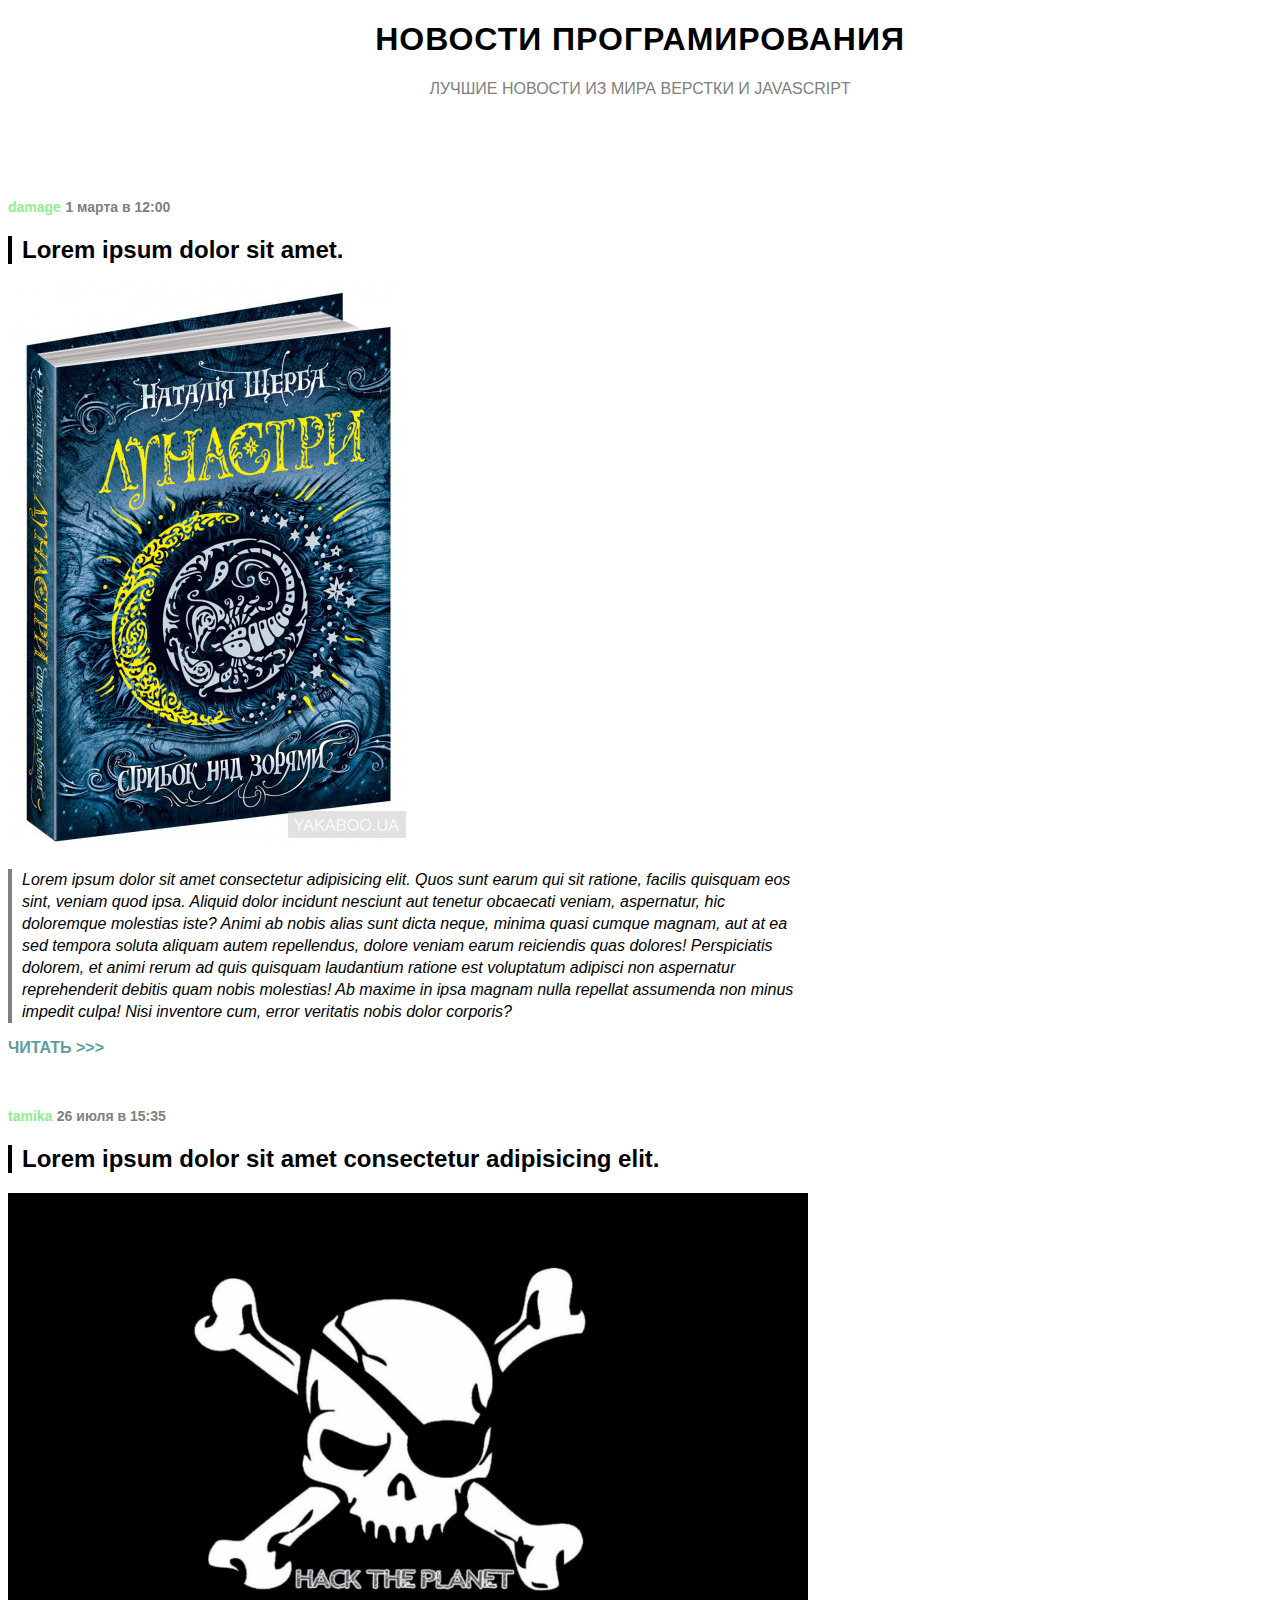
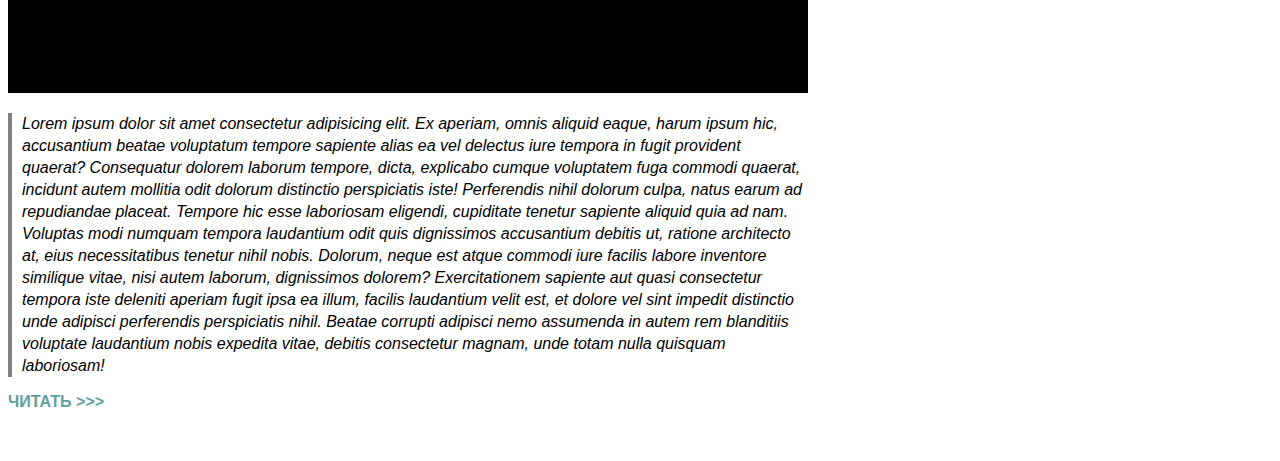
<file: index.html>
<!DOCTYPE html>
<html lang="en">

<head>
    <meta charset="UTF-8">
    <meta http-equiv="X-UA-Compatible" content="IE=edge">
    <meta name="viewport" content="width=device-width, initial-scale=1.0">
    <title>Document</title>
    <link rel="stylesheet" href="css/style.css">
</head>

<body>
<div class="page-header text-center text-uppercase">
    <h1 class="page-title">Новости програмирования</h1>
    <p class="page-description">Лучшие новости из мира верстки и JavaScript</p>
</div>
<!-- /.page-header -->
<div class="news-container">
    <div class="news-post">
        <span class="news-post-author text-bold">damage</span>
        <span class="news-post-date text-bold">1 марта в 12:00</span>
        <h2 class="news-post-title">Lorem ipsum dolor sit amet.</h2>
        <a href="#" class="news-post-img">
            <img src="img/lunastri.jpg" alt="lunastri">
        </a>
        <p class="news-post-text">Lorem ipsum dolor sit amet consectetur adipisicing elit. Quos sunt earum qui sit
            ratione, facilis quisquam eos sint, veniam quod ipsa. Aliquid dolor incidunt nesciunt aut tenetur
            obcaecati veniam, aspernatur, hic doloremque molestias iste? Animi ab nobis alias sunt dicta neque,
            minima quasi cumque magnam, aut at ea sed tempora soluta aliquam autem repellendus, dolore veniam earum
            reiciendis quas dolores! Perspiciatis dolorem, et animi rerum ad quis quisquam laudantium ratione est
            voluptatum adipisci non aspernatur reprehenderit debitis quam nobis molestias! Ab maxime in ipsa magnam
            nulla repellat assumenda non minus impedit culpa! Nisi inventore cum, error veritatis nobis dolor
            corporis?</p>
        <a href="#" class="news-post-link text-uppercase text-bold">Читать >>></a>
    </div>
    <!-- /.news-post -->
    <div class="news-post">
        <span class="news-post-author text-bold">tamika</span>
        <span class="news-post-date text-bold">26 июля в 15:35</span>
        <h2 class="news-post-title">Lorem ipsum dolor sit amet consectetur adipisicing elit.</h2>
        <a href="#" class="news-post-img">
            <img src="img/bones.jpg" alt="bones">
        </a>
        <p class="news-post-text">Lorem ipsum dolor sit amet consectetur adipisicing elit. Ex aperiam, omnis aliquid
            eaque, harum ipsum hic, accusantium beatae voluptatum tempore sapiente alias ea vel delectus iure
            tempora in fugit provident quaerat? Consequatur dolorem laborum tempore, dicta, explicabo cumque
            voluptatem fuga commodi quaerat, incidunt autem mollitia odit dolorum distinctio perspiciatis iste!
            Perferendis nihil dolorum culpa, natus earum ad repudiandae placeat. Tempore hic esse laboriosam
            eligendi, cupiditate tenetur sapiente aliquid quia ad nam. Voluptas modi numquam tempora laudantium odit
            quis dignissimos accusantium debitis ut, ratione architecto at, eius necessitatibus tenetur nihil nobis.
            Dolorum, neque est atque commodi iure facilis labore inventore similique vitae, nisi autem laborum,
            dignissimos dolorem? Exercitationem sapiente aut quasi consectetur tempora iste deleniti aperiam fugit
            ipsa ea illum, facilis laudantium velit est, et dolore vel sint impedit distinctio unde adipisci
            perferendis perspiciatis nihil. Beatae corrupti adipisci nemo assumenda in autem rem blanditiis
            voluptate laudantium nobis expedita vitae, debitis consectetur magnam, unde totam nulla quisquam
            laboriosam!</p>
        <a href="#" class="news-post-link text-uppercase text-bold">Читать >>></a>
    </div>
    <!-- /.news-post -->
</div>
<!-- /.news-container -->
<script src="./index.js"></script>
</body>

</html>
</file>
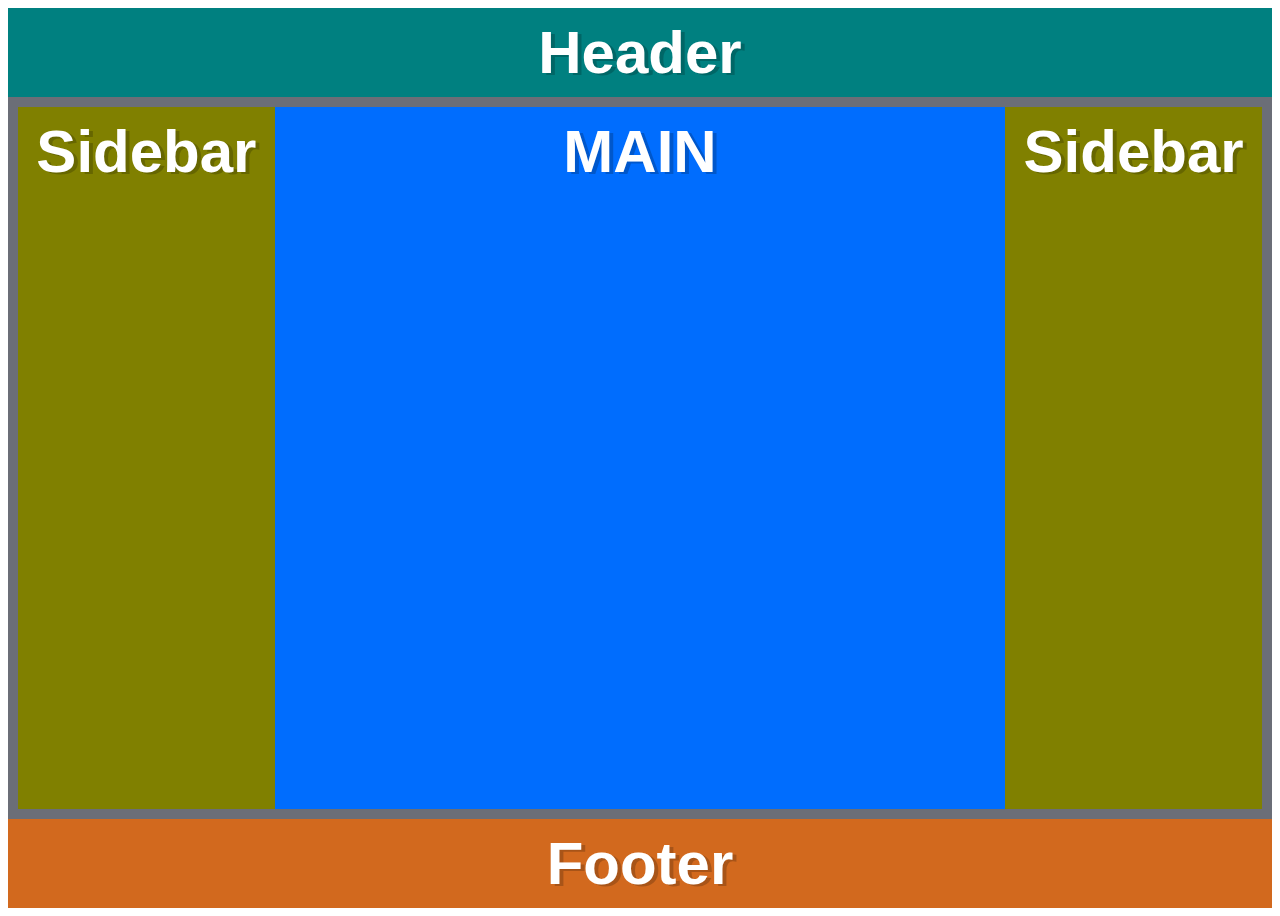
<file: flex_trenning/index.html>
<!doctype html>
<html lang="en">
<head>
    <meta charset="UTF-8">
    <meta name="viewport"
          content="width=device-width, user-scalable=no, initial-scale=1.0, maximum-scale=1.0, minimum-scale=1.0">
    <meta http-equiv="X-UA-Compatible" content="ie=edge">
    <link rel="stylesheet" href="style.css">
    <title>Document</title>
</head>
<body>
<div class="container">
    <header class="header box">Header</header>
    <div class="main-container box">
        <div class="side-bar box">Sidebar</div>
        <div class="main box">MAIN</div>
        <div class="side-bar box">Sidebar</div>
    </div>
    <footer class="footer box">Footer</footer>
</div>
</body>
</html>
</file>
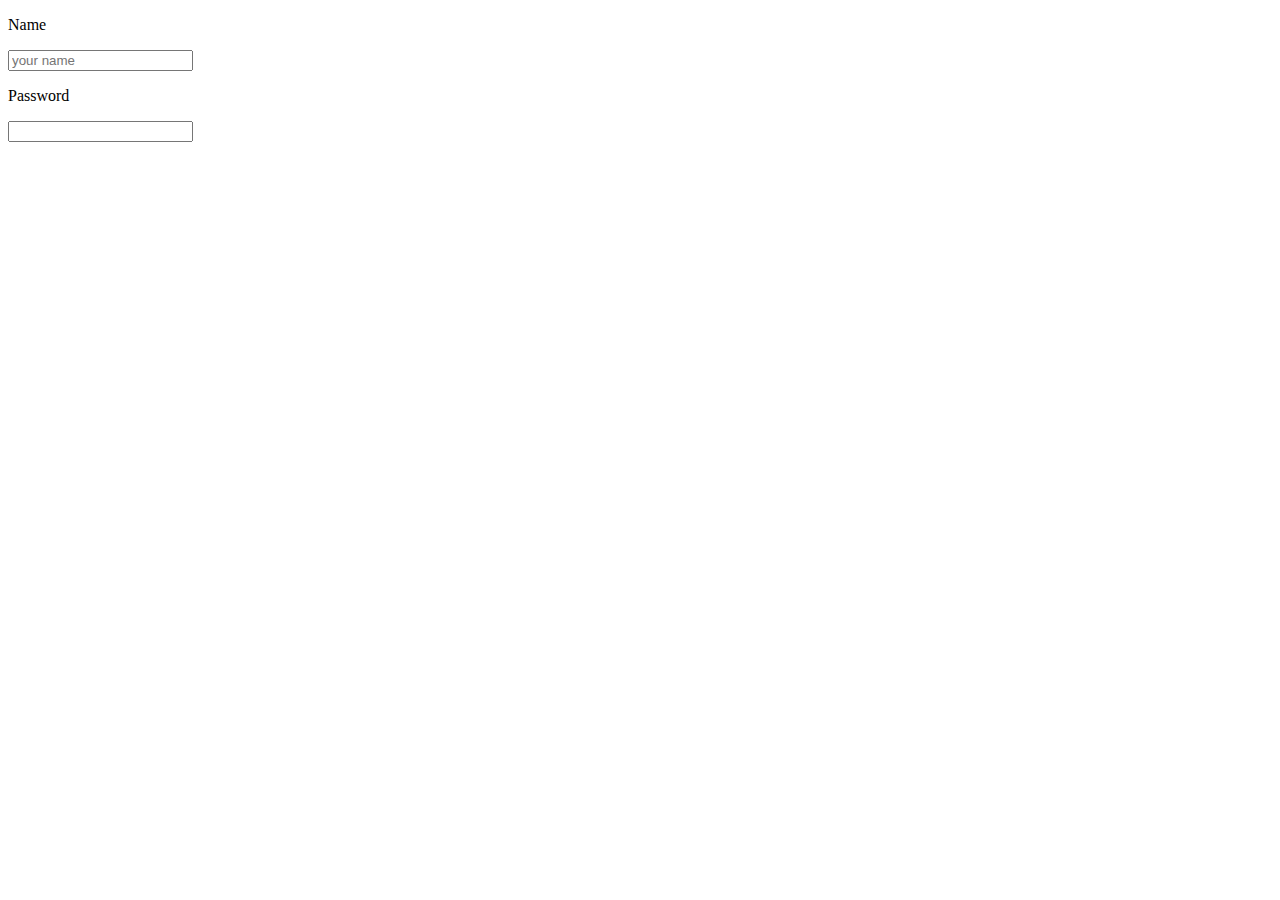
<file: form.html>
<!doctype html>
<html lang="en">
<head>
    <meta charset="UTF-8">
    <meta name="viewport"
          content="width=device-width, user-scalable=no, initial-scale=1.0, maximum-scale=1.0, minimum-scale=1.0">
    <meta http-equiv="X-UA-Compatible" content="ie=edge">
    <title>FORM</title>
</head>
<body>
<div>
    <form action="#" method="get">
        <div>
            <p>Name</p>
            <input type="text" name="userName" tabindex="1" placeholder="your name">
        </div>
        <div>
            <p>Password</p>
            <input type="password" name="userPass" tabindex="2">
        </div>
    </form>
</div>
</body>
</html>
</file>
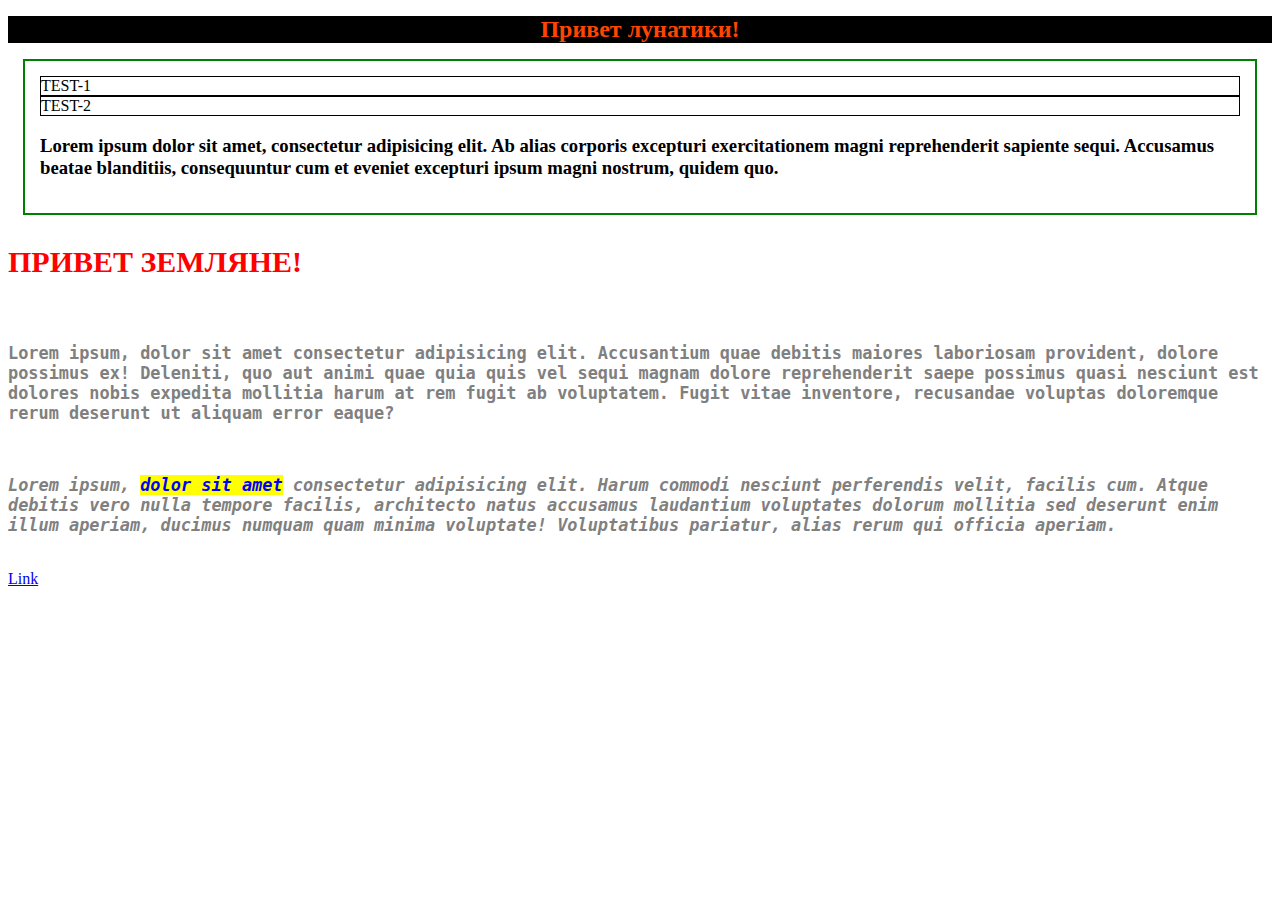
<file: index2.html>
<!DOCTYPE html>
<html lang="en">
<head>
    <meta charset="UTF-8">
    <meta http-equiv="X-UA-Compatible" content="IE=edge">
    <meta name="viewport" content="width=device-width, initial-scale=1.0">
    <title>Document 2</title>
    <link rel="stylesheet" href="css/style2.css">
</head>
<body>

<h1>Привет лунатики!</h1>

<div class="wrap-1">
    <div class="btn-1"> TEST-1</div>
    <div class="btn-2">TEST-2</div>
    <h3>Lorem ipsum dolor sit amet, consectetur adipisicing elit. Ab alias corporis excepturi exercitationem magni
        reprehenderit sapiente sequi. Accusamus beatae blanditiis, consequuntur cum et eveniet excepturi ipsum magni
        nostrum, quidem quo.</h3>
</div>

<p class="hi">Привет земляне!</p>
<br>
<p class="test-1 text-standart">Lorem ipsum, dolor sit amet consectetur adipisicing elit. Accusantium quae debitis
    maiores laboriosam provident, dolore possimus ex! Deleniti, quo aut animi quae quia quis vel sequi magnam dolore
    reprehenderit saepe possimus quasi nesciunt est dolores nobis expedita mollitia harum at rem fugit ab voluptatem.
    Fugit vitae inventore, recusandae voluptas doloremque rerum deserunt ut aliquam error eaque?</p>
<br>
<p class="test-2 text-standart" id="standart">Lorem ipsum,
    <mark>dolor sit amet</mark>
    consectetur adipisicing elit. Harum commodi nesciunt perferendis velit, facilis cum. Atque debitis vero nulla
    tempore facilis, architecto natus accusamus laudantium voluptates dolorum mollitia sed deserunt enim illum aperiam,
    ducimus numquam quam minima voluptate! Voluptatibus pariatur, alias rerum qui officia aperiam.
</p>
<br>

<a href="#">Link</a>
</body>
</html>
</file>
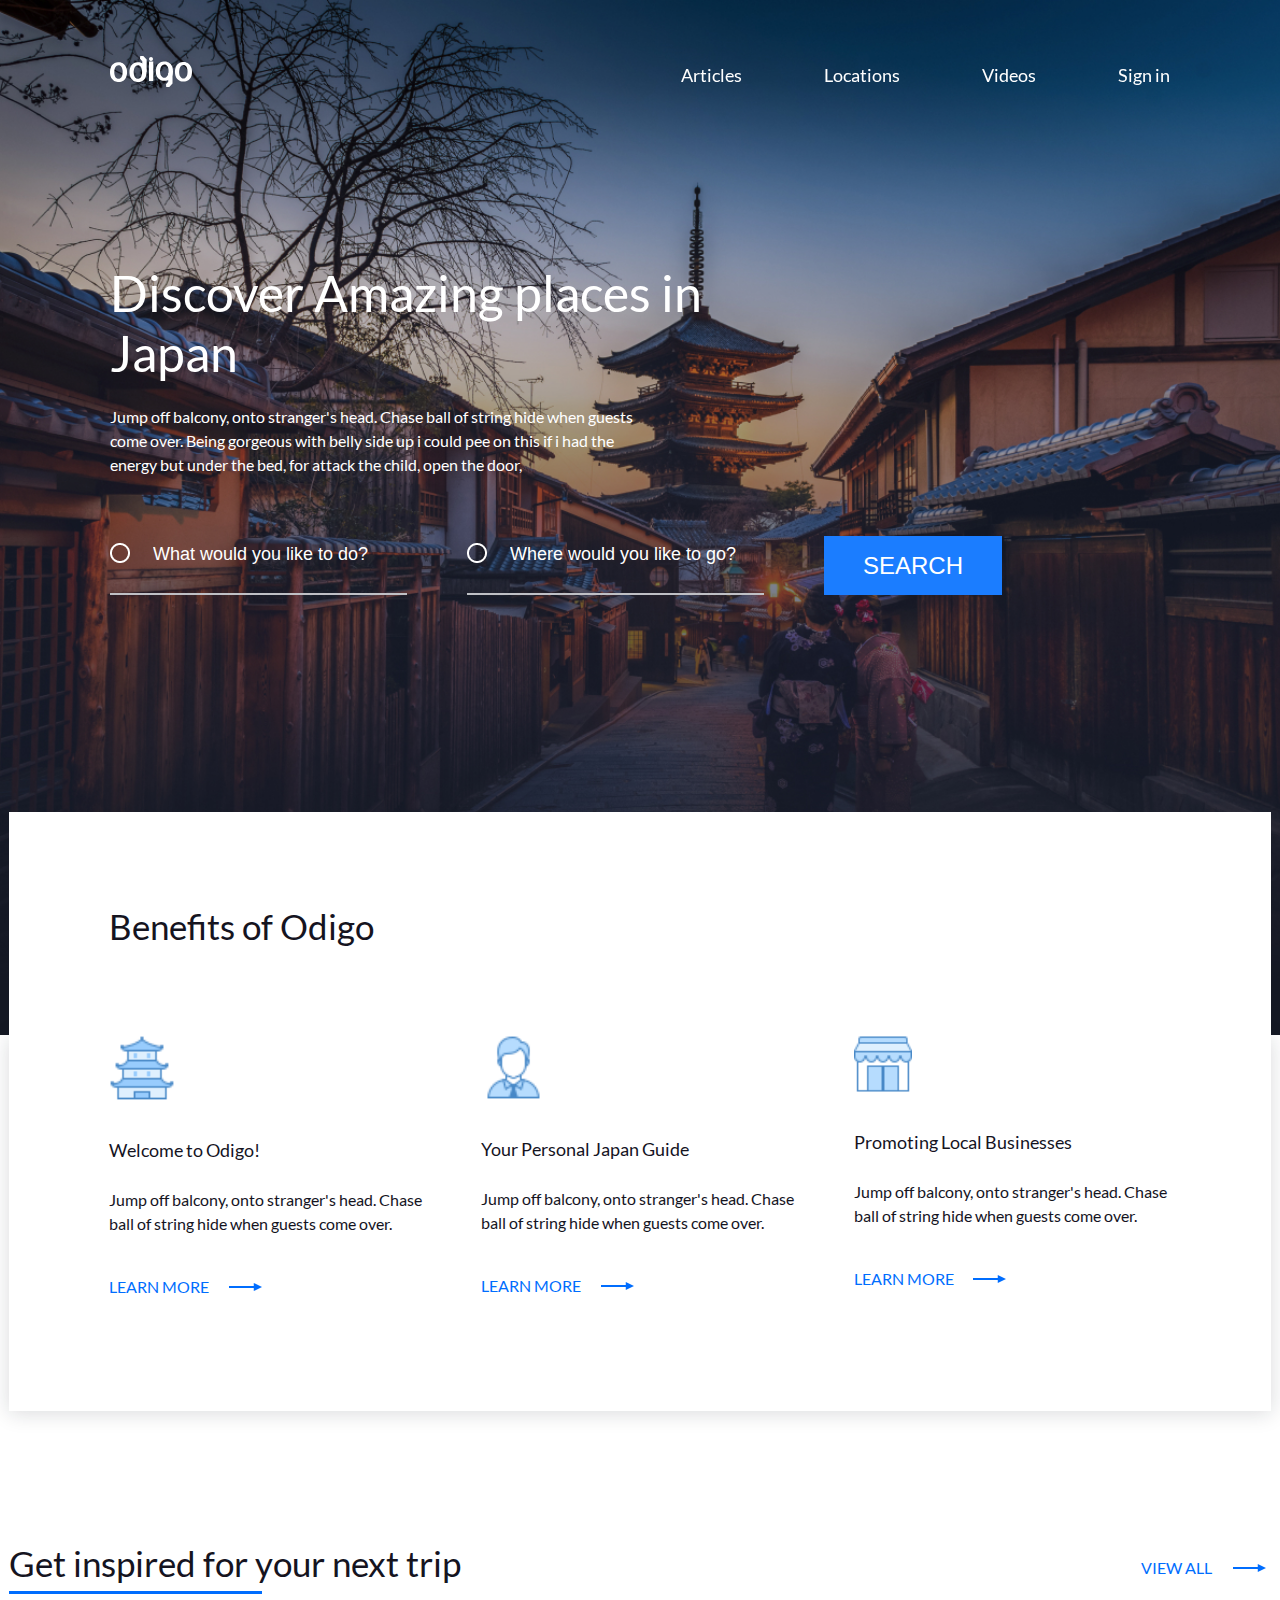
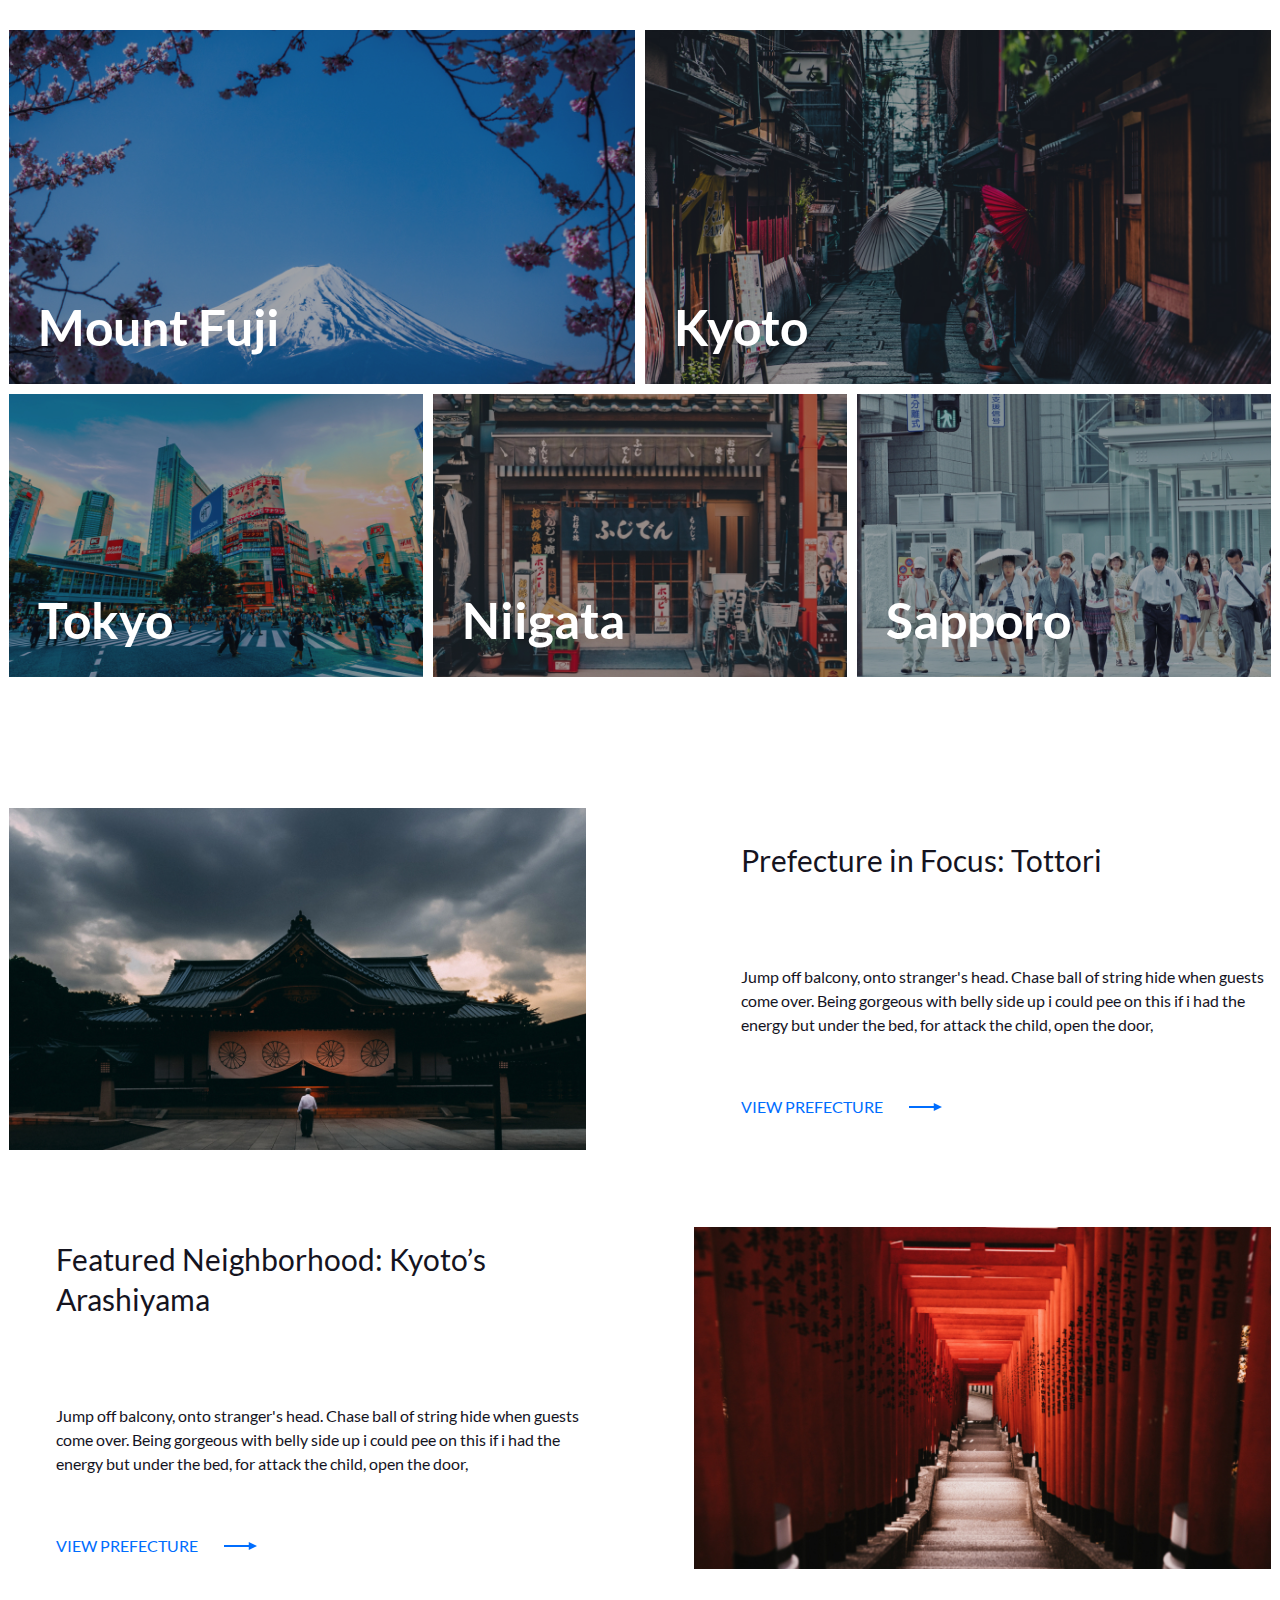
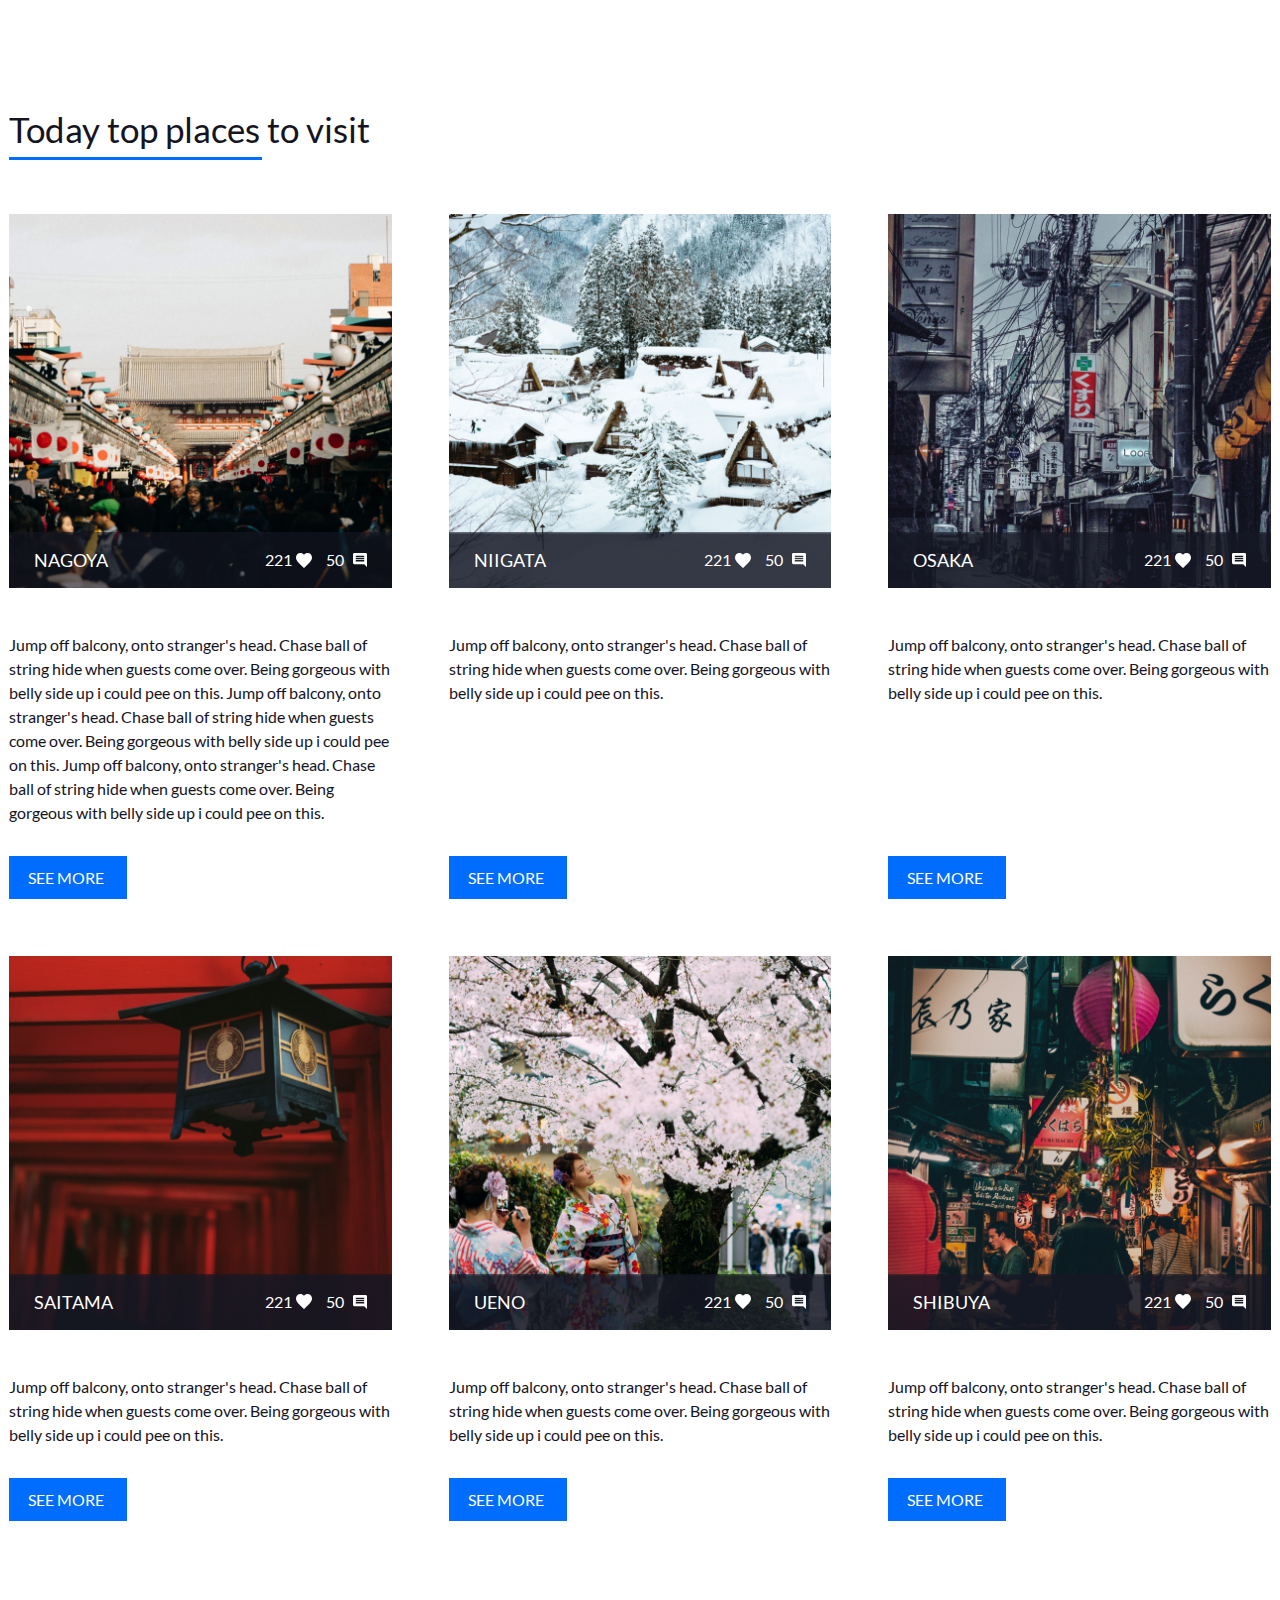
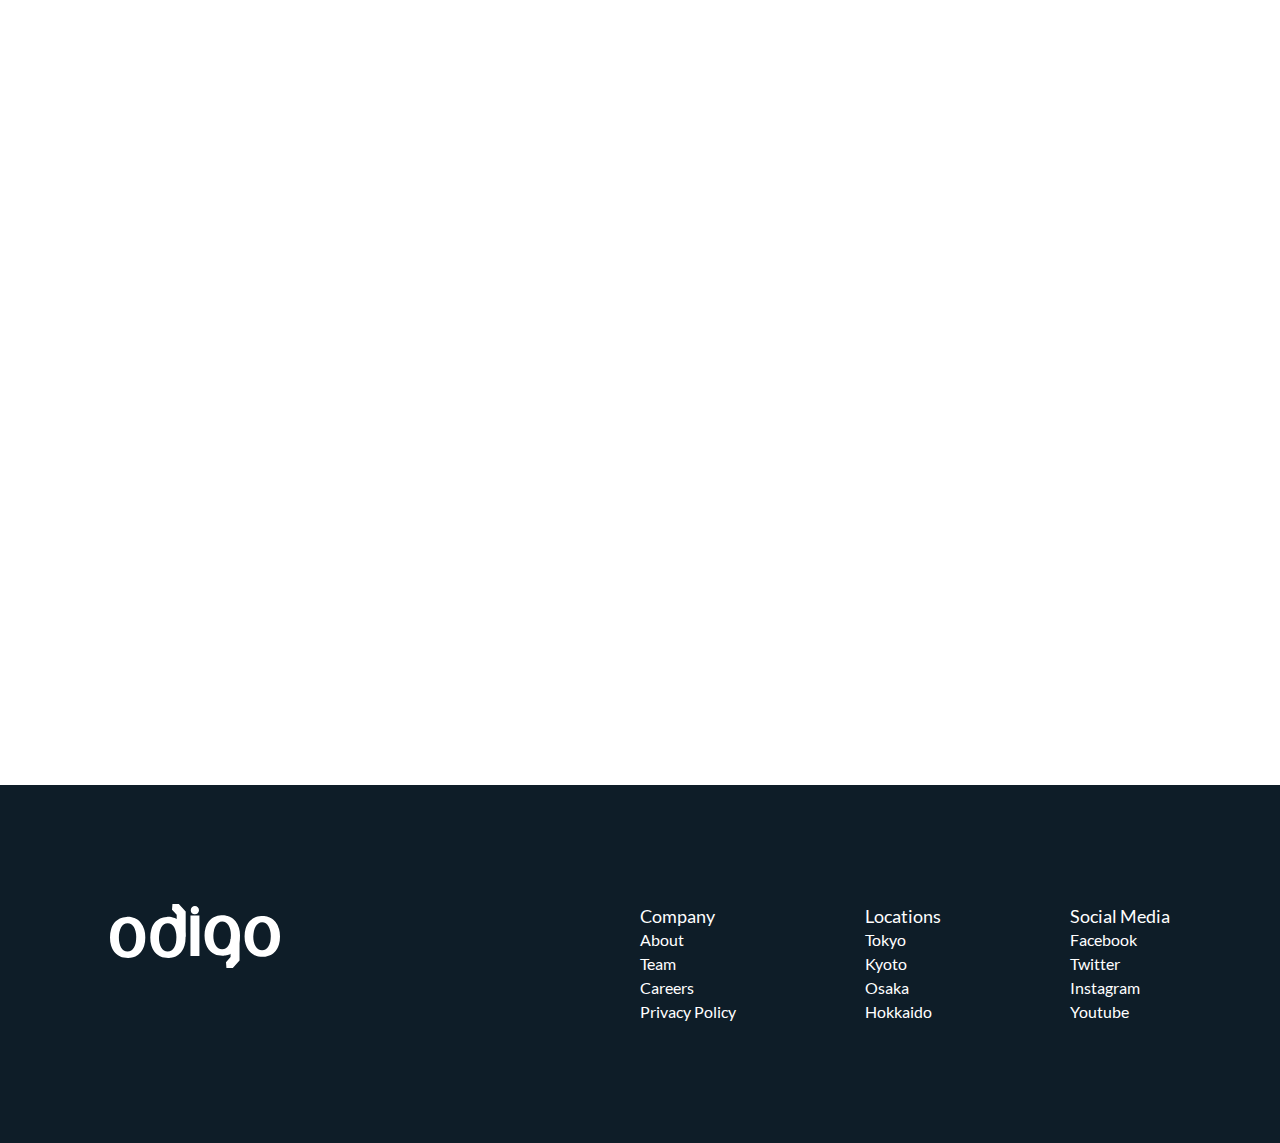
<file: figma/index_figma.html>
<!doctype html>
<html lang="en">
<head>
    <meta charset="UTF-8">
    <meta name="viewport"
          content="width=device-width, user-scalable=no, initial-scale=1.0, maximum-scale=1.0, minimum-scale=1.0">
    <meta http-equiv="X-UA-Compatible" content="ie=edge">

    <title>Discover Amazing places in Japan</title>
    <link rel="stylesheet" href="./css/style_figma.css">
</head>
<body>
<!--header start-->
<header class="header">
    <div class="wrapper">
        <div class="header__wrapper">

            <div class="header__logo">
                <a href="/" class="header__logo-link">
                    <img src="./images/odigo-logo.svg" alt="odigo-start-page">
                </a>
            </div>

            <nav class="header__nav">
                <ul class="header__list">
                    <li class="header__item"><a href="#!" class="header__link">Articles</a></li>
                    <li class="header__item"><a href="#!" class="header__link">Locations</a></li>
                    <li class="header__item"><a href="#!" class="header__link">Videos</a></li>
                    <li class="header__item"><a href="#!" class="header__link">Sign in</a></li>
                </ul>
            </nav>
        </div>
    </div>
</header>
<!--header end-->
<main class="main">
    <!--    intro start-->
    <section class="intro">
        <div class="wrapper">
            <h1 class="intro__title">Discover Amazing places in Japan</h1>
            <p class="intro__subtitle">Jump off balcony, onto stranger's head. Chase ball of string hide when guests
                come over. Being gorgeous with belly side up i could pee on this if i had the energy but under the bed,
                for attack the child, open the door, </p>
            <form class="search-form">
                <fieldset class="search-form__wrap">
                    <p class="search-form__info">
                        <input type="text" name="user-like-to-do" class="search-form__field"
                               placeholder="What would you like to do?">
                        <input type="text" name="user-like-to-go" class="search-form__field"
                               placeholder="Where would you like to go?">
                        <button class="search-form__submit" type="submit">search</button>
                    </p>
                </fieldset>
            </form>
        </div>
    </section>
    <!--    intro end-->
    <!--    benefits start-->
    <section class="benefits">
        <div class="benefits__wrap">
            <h2 class="benefits__title">Benefits of Odigo</h2>
            <div class="benefits__cards">
                <div class="benefits__card">
                    <div class="benefits__card-pic">
                        <img src="./images/temple-ico.svg" alt="Welcome to Odigo!" class="benefits__card-thumb">
                    </div>
                    <h3 class="benefits__card-title">Welcome to Odigo!</h3>
                    <p class="benefits__card-desc">Jump off balcony, onto stranger's head. Chase ball of string hide
                        when guests come over.</p>
                    <a href="#!" class="benefits__card-more">LEARN MORE</a>
                </div>
                <div class="benefits__card">
                    <div class="benefits__card-pic">
                        <img src="./images/guide-ico.svg" alt="Your Personal Japan Guide" class="benefits__card-thumb">
                    </div>
                    <h3 class="benefits__card-title">Your Personal Japan Guide</h3>
                    <p class="benefits__card-desc">Jump off balcony, onto stranger's head. Chase ball of string hide
                        when guests come over.</p>
                    <a href="#!" class="benefits__card-more">LEARN MORE</a>
                </div>
                <div class="benefits__card">
                    <div class="benefits__card-pic">
                        <img src="./images/building-ico.svg" alt="Promoting Local Businesses"
                             class="benefits__card-thumb">
                    </div>
                    <h3 class="benefits__card-title">Promoting Local Businesses</h3>
                    <p class="benefits__card-desc">Jump off balcony, onto stranger's head. Chase ball of string hide
                        when guests come over.</p>
                    <a href="#!" class="benefits__card-more">LEARN MORE</a>
                </div>
            </div>
        </div>
    </section>
    <!--    benefits end-->

    <!--    Places start-->

    <section class="places">
        <div class="wrapper-full">
            <div class="places__caption">
                <h2 class="places__title section-title">
                    Get inspired for your next trip
                </h2>
                <a href="#!" class="places__view-all">VIEW ALL</a>
            </div>
            <div class="places__cards">

                <figure class="places__card places__card_size_large">
                    <img src="./images/fuji.jpg" alt="mount fuji" class="places__card-pic places__card-pic_sz_large">
                    <figcaption class="places__card-title">
                        Mount Fuji
                    </figcaption>
                    <a href="#!" class="places__card-link"></a>
                </figure>
                <figure class="places__card places__card_size_large">
                    <img src="./images/kyoto.jpg" alt="kyoto" class="places__card-pic places__card-pic_sz_large">
                    <figcaption class="places__card-title">
                        Kyoto
                    </figcaption>
                    <a href="#!" class="places__card-link"></a>
                </figure>

                <figure class="places__card places__card_size_small">
                    <img src="./images/tokyo.jpg" alt="tokyo" class="places__card-pic places__card-pic_sz_small">
                    <figcaption class="places__card-title">
                        Tokyo
                    </figcaption>
                    <a href="#!" class="places__card-link"></a>
                </figure>
                <figure class="places__card places__card_size_small">
                    <img src="./images/niigata.jpg" alt="niigata" class="places__card-pic places__card-pic_sz_small">
                    <figcaption class="places__card-title">
                        Niigata
                    </figcaption>
                    <a href="#!" class="places__card-link"></a>
                </figure>
                <figure class="places__card places__card_size_small">
                    <img src="./images/sapporo.jpg" alt="sapporo" class="places__card-pic places__card-pic_sz_small">
                    <figcaption class="places__card-title">
                        Sapporo
                    </figcaption>
                    <a href="#!" class="places__card-link"></a>
                </figure>
            </div>

        </div>
    </section>
    <!--    Places end-->

    <!--    Tours start-->

    <div class="tours">
        <div class="wrapper-full">
            <div class="tours__tour tour">
                <div class="tour__pic">
                    <img src="./images/tour-tottori.jpg" alt="Prefecture in Focus: Tottori" class="tour__thumb">
                </div>
                <div class="tour__info">
                    <h3 class="tour__title">
                        Prefecture in Focus: Tottori
                    </h3>
                    <p class="tour__description">
                        Jump off balcony, onto stranger's head. Chase ball of string hide when guests come over. Being
                        gorgeous with belly side up i could pee on this if i had the energy but under the bed, for
                        attack the child, open the door,
                    </p>
                    <a href="#!" class="tour__more">VIEW PREFECTURE</a>

                </div>
            </div>

            <div class="tours__tour tour">

                <div class="tour__info">
                    <h3 class="tour__title">
                        Featured Neighborhood: Kyoto’s Arashiyama
                    </h3>
                    <p class="tour__description">
                        Jump off balcony, onto stranger's head. Chase ball of string hide when guests come over. Being
                        gorgeous with belly side up i could pee on this if i had the energy but under the bed, for
                        attack the child, open the door,
                    </p>
                    <a href="#!" class="tour__more">VIEW PREFECTURE</a>
                </div>

                <div class="tour__pic">
                    <img src="./images/tour-arashiama.jpg" alt="Featured Neighborhood: Kyoto’s Arashiyama"
                         class="tour__thumb">
                </div>
            </div>
        </div>
    </div>

    <!--    Tours end-->

    <!--    Top places start-->

    <section class="top__places">
        <div class="wrapper-full">
            <h2 class="top__places-title section-title">
                Today top places to visit
            </h2>
            <div class="top__places_cards">

                <div class="top__places_card">
                    <div class="top__places_card-pic">

                        <img src="./images/top-places/nagoya.jpg" alt="nagoya" class="top__places_card-pic-thumb"/>

                        <div class="top__places_card-pic-stats">
                            <h3 class="top__places_card-title">
                                NAGOYA
                            </h3>
                            <div class="top__places_card-likes">
                                <span class="op__places_card-likes-value">221</span>
                            </div>
                            <div class="top__places_card-comments">
                                <span class="top__places_card-comments-value">50</span>
                            </div>
                        </div>
                    </div>

                    <div class="top__places_card-description">
                        Jump off balcony, onto stranger's head. Chase ball of
                        string hide when guests come over. Being gorgeous with belly side up i could pee on this. Jump
                        off balcony, onto stranger's head. Chase ball of
                        string hide when guests come over. Being gorgeous with belly side up i could pee on this. Jump
                        off balcony, onto stranger's head. Chase ball of
                        string hide when guests come over. Being gorgeous with belly side up i could pee on this.
                    </div>
                    <a href="#!" class="top__places_card-see-more">SEE MORE</a>
                </div>

                <div class="top__places_card">
                    <div class="top__places_card-pic">

                        <img src="./images/top-places/niigata.jpg" alt="niigata" class="top__places_card-pic-thumb"/>

                        <div class="top__places_card-pic-stats">
                            <h3 class="top__places_card-title">
                                NIIGATA
                            </h3>
                            <div class="top__places_card-likes">
                                <span class="op__places_card-likes-value">221</span>
                            </div>
                            <div class="top__places_card-comments">
                                <span class="top__places_card-comments-value">50</span>
                            </div>
                        </div>
                    </div>

                    <div class="top__places_card-description">
                        Jump off balcony, onto stranger's head. Chase ball of
                        string hide when guests come over. Being gorgeous with belly side up i could pee on this.
                    </div>
                    <a href="#!" class="top__places_card-see-more">SEE MORE</a>
                </div>

                <div class="top__places_card">
                    <div class="top__places_card-pic">

                        <img src="./images/top-places/osaka.jpg" alt="osaka" class="top__places_card-pic-thumb"/>

                        <div class="top__places_card-pic-stats">
                            <h3 class="top__places_card-title">
                                OSAKA
                            </h3>
                            <div class="top__places_card-likes">
                                <span class="op__places_card-likes-value">221</span>
                            </div>
                            <div class="top__places_card-comments">
                                <span class="top__places_card-comments-value">50</span>
                            </div>
                        </div>
                    </div>

                    <div class="top__places_card-description">
                        Jump off balcony, onto stranger's head. Chase ball of
                        string hide when guests come over. Being gorgeous with belly side up i could pee on this.
                    </div>
                    <a href="#!" class="top__places_card-see-more">SEE MORE</a>
                </div>

                <div class="top__places_card">
                    <div class="top__places_card-pic">

                        <img src="./images/top-places/saitama.jpg" alt="saitama" class="top__places_card-pic-thumb"/>

                        <div class="top__places_card-pic-stats">
                            <h3 class="top__places_card-title">
                                SAITAMA
                            </h3>
                            <div class="top__places_card-likes">
                                <span class="op__places_card-likes-value">221</span>
                            </div>
                            <div class="top__places_card-comments">
                                <span class="top__places_card-comments-value">50</span>
                            </div>
                        </div>
                    </div>

                    <div class="top__places_card-description">
                        Jump off balcony, onto stranger's head. Chase ball of
                        string hide when guests come over. Being gorgeous with belly side up i could pee on this.
                    </div>
                    <a href="#!" class="top__places_card-see-more">SEE MORE</a>
                </div>

                <div class="top__places_card">
                    <div class="top__places_card-pic">

                        <img src="./images/top-places/ueno.jpg" alt="ueno" class="top__places_card-pic-thumb"/>

                        <div class="top__places_card-pic-stats">
                            <h3 class="top__places_card-title">
                                UENO
                            </h3>
                            <div class="top__places_card-likes">
                                <span class="op__places_card-likes-value">221</span>
                            </div>
                            <div class="top__places_card-comments">
                                <span class="top__places_card-comments-value">50</span>
                            </div>
                        </div>
                    </div>

                    <div class="top__places_card-description">
                        Jump off balcony, onto stranger's head. Chase ball of
                        string hide when guests come over. Being gorgeous with belly side up i could pee on this.
                    </div>
                    <a href="#!" class="top__places_card-see-more">SEE MORE</a>
                </div>

                <div class="top__places_card">
                    <div class="top__places_card-pic">

                        <img src="./images/top-places/shibuya.jpg" alt="shibuya" class="top__places_card-pic-thumb"/>

                        <div class="top__places_card-pic-stats">
                            <h3 class="top__places_card-title">
                                SHIBUYA
                            </h3>
                            <div class="top__places_card-likes">
                                <span class="op__places_card-likes-value">221</span>
                            </div>
                            <div class="top__places_card-comments">
                                <span class="top__places_card-comments-value">50</span>
                            </div>
                        </div>
                    </div>

                    <div class="top__places_card-description">
                        Jump off balcony, onto stranger's head. Chase ball of
                        string hide when guests come over. Being gorgeous with belly side up i could pee on this.
                    </div>
                    <a href="#!" class="top__places_card-see-more">SEE MORE</a>
                </div>
            </div>
        </div>
    </section>

    <!--    Top places end-->

    <!--    Videos start-->

    <section class="videos">
        <div class="videos__wrapper">
            <div class="video__item"></div>
            <iframe class="video__element" src="https://www.youtube.com/embed/f4sLdhS1JAc"
                    title="YouTube video player" frameborder="0"
                    allow="accelerometer; autoplay; clipboard-write; encrypted-media; gyroscope; picture-in-picture"
                    allowfullscreen></iframe>
        </div>
    </section>

    <!--    Videos end-->
</main>

<footer class="footer">
    <div class="wrapper">
        <div class="footer__item">
            <div class="footer__logo">
                <img src="./images/odigo-logo-footer.svg" alt="Discover Amazing places in Japan"
                     class="footer__logo-pic">
            </div>
            <nav class="footer__nav">
                <ul class="footer__menu">
                    <li class="footer__menu_item">
                        <h3 class="footer__menu_title">Company</h3>
                    </li>
                    <li class="footer__menu_item">
                        <a href="#!" class="footer__menu_link">About </a>
                    </li>
                    <li class="footer__menu_item">
                        <a href="#!" class="footer__menu_link">Team </a>
                    </li>
                    <li class="footer__menu_item">
                        <a href="#!" class="footer__menu_link">Careers </a>
                    </li>
                    <li class="footer__menu_item">
                        <a href="#!" class="footer__menu_link">Privacy Policy </a>
                    </li>
                </ul>

                <ul class="footer__menu">
                    <li class="footer__menu_item">
                        <h3 class="footer__menu_title">Locations</h3>
                    </li>
                    <li class="footer__menu_item">
                        <a href="#!" class="footer__menu_link">Tokyo </a>
                    </li>
                    <li class="footer__menu_item">
                        <a href="#!" class="footer__menu_link">Kyoto </a>
                    </li>
                    <li class="footer__menu_item">
                        <a href="#!" class="footer__menu_link">Osaka </a>
                    </li>
                    <li class="footer__menu_item">
                        <a href="#!" class="footer__menu_link">Hokkaido </a>
                    </li>
                </ul>

                <ul class="footer__menu">
                    <li class="footer__menu_item">
                        <h3 class="footer__menu_title">Social Media</h3>
                    </li>
                    <li class="footer__menu_item">
                        <a href="#!" class="footer__menu_link">Facebook </a>
                    </li>
                    <li class="footer__menu_item">
                        <a href="#!" class="footer__menu_link">Twitter </a>
                    </li>
                    <li class="footer__menu_item">
                        <a href="#!" class="footer__menu_link">Instagram </a>
                    </li>
                    <li class="footer__menu_item">
                        <a href="#!" class="footer__menu_link">Youtube</a>
                    </li>
                </ul>

            </nav>
        </div>
    </div>
</footer>

<script src="js/main.js"></script>
</body>
</html>
</file>
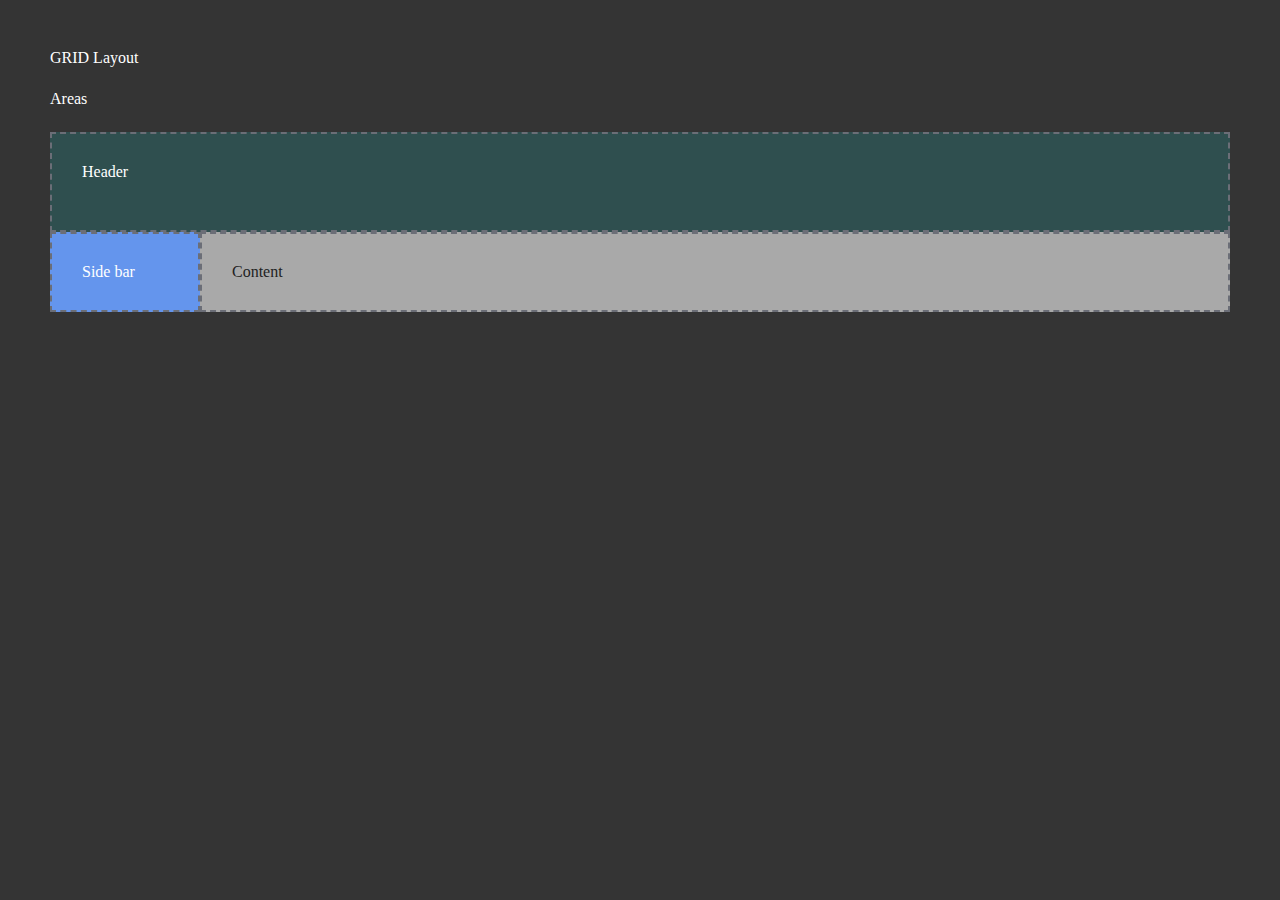
<file: grid_trenning/index_grid.html>
<!doctype html>
<html lang="en">
<head>
    <meta charset="UTF-8">
    <meta name="viewport"
          content="width=device-width, user-scalable=no, initial-scale=1.0, maximum-scale=1.0, minimum-scale=1.0">
    <meta http-equiv="X-UA-Compatible" content="ie=edge">
    <link rel="stylesheet" href="style_grid.css">
    <title>Document</title>
</head>
<body>
<div class="wrapper">
    <div class="content">
        <h2>GRID Layout</h2>
        <div class="grid">
            <div class="grid__body">

                <div class="grid_item">1</div>
                <div class="grid_item">2</div>
                <div class="grid_item">3</div>
                <div class="grid_item">4</div>
                <div class="grid_item">5</div>
                <div class="grid_item">6</div>

            </div>

            <h2>Areas</h2>
            <div class="grid-wrapper">
                <header class="grid-header">
                    Header
                </header>
                <aside class="grid-side">
                    Side bar
                </aside>
                <main class="grid-content">
                    Content
                </main>
            </div>

        </div>
    </div>
</div>
<script>

</script>
</body>
</html>
</file>
<file: css/style.css>
body {
    font-family: Arial, Helvetica, sans-serif;
}

a {
    text-decoration: none;
    color: black;
}

img {
    max-width: 100%;
}

.text-center {
    text-align: center;
}

.text-uppercase {
    text-transform: uppercase;
}

.text-bold {
    font-weight: bold;
}

.page-title {
    letter-spacing: 1px;
}

.page-description {
    color: grey;
    font-size: 16px;
}

/* News Section Start */

.news-container {
    margin-top: 100px;
}

.news-post {
    width: 800px;
    margin-bottom: 50px;
}

.news-post-author {
    font-size: 14px;
    color: lightgreen;
}

.news-post-date {
    font-size: 14px;
    color: gray;
}

.news-post-title {
    border-left: 4px solid black;
    padding-left: 10px;
}

.news-post-text {
    border-left: 4px solid gray;
    padding-left: 10px;
    font-style: italic;
    line-height: 22px;
}

.news-post-link {
    color: cadetblue;
}
</file>
<file: flex_trenning/style.css>
.container {
    display: flex;
    flex-direction: column;
    min-height: 100vh;
}

.box{
    padding: 10px;
    font: 900 60px "Roboto", sans-serif;
    color: #fff;
    text-align: center;
    text-shadow: 4px 2px 0 rgba(0, 0, 0, 0.2);
}

.header {
    background-color: teal;

}

.main-container {
    display: flex;
    background-color: #6b6e77;
    flex: 1;
}

@media screen and (max-width: 850px){
    .main-container{
        flex-direction: column;
    }

    .main{
        order: -1;
    }
}

.side-bar {
    background-color: olive;
    flex: 1;
}

.main {
    background-color: #006DFE;
    flex: 3;
}

.footer {
    background-color: chocolate;
}
</file>
<file: css/style2.css>
h1 {
    color: orangered;
    background-color: black;
    font-size: 24px;
    position: relative;
    text-align: center;
    font-family: cursive;
}

.hi {
    text-transform: uppercase;
    color: red;
    font-size: 30px;
    font-weight: bold;
}

.test-1 {
    
}

.test-2 {

}

.text-standart {
    color: grey !important;
    font-size: 1.3em;
    font-weight: bold;
    font-family: monospace;
}

mark {
    color: blue;
}

#standart {
    font-style: italic;
}

.wrap-1 {
    border: 2px solid green;
    margin: 15px;
    padding: 15px;

}
.btn-1, .btn-2 {
    border: 1px solid black;
}
</file>
<file: figma/css/style_figma.css>
html, body, div, span, applet, object, iframe,
h1, h2, h3, h4, h5, h6, p, blockquote, pre,
a, abbr, acronym, address, big, cite, code,
del, dfn, em, img, ins, kbd, q, s, samp,
small, strike, strong, sub, sup, tt, var,
b, u, i, center,
dl, dt, dd, ol, ul, li,
fieldset, form, label, legend,
table, caption, tbody, tfoot, thead, tr, th, td,
article, aside, canvas, details, embed,
figure, figcaption, footer, header, hgroup,
menu, nav, output, ruby, section, summary,
time, mark, audio, video {
    margin: 0;
    padding: 0;
    border: 0;
    font-size: 100%;
    font: inherit;
    vertical-align: baseline;
}

:focus {
    outline: 0;
}

article, aside, details, figcaption, figure,
footer, header, hgroup, menu, nav, section {
    display: block;
}

body {
    line-height: 1;
}

ol, ul {
    list-style: none;
}

blockquote, q {
    quotes: none;
}

blockquote:before, blockquote:after,
q:before, q:after {
    content: '';
    content: none;
}

table {
    border-collapse: collapse;
    border-spacing: 0;
}

input[type=search]::-webkit-search-cancel-button,
input[type=search]::-webkit-search-decoration,
input[type=search]::-webkit-search-results-button,
input[type=search]::-webkit-search-results-decoration {
    -webkit-appearance: none;
    -moz-appearance: none;
}

input[type=search] {
    -webkit-appearance: none;
    -moz-appearance: none;
    -webkit-box-sizing: content-box;
    -moz-box-sizing: content-box;
    box-sizing: content-box;
}

textarea {
    overflow: auto;
    vertical-align: top;
    resize: vertical;
}

audio,
canvas,
video {
    display: inline-block;
    *display: inline;
    *zoom: 1;
    max-width: 100%;
}

audio:not([controls]) {
    display: none;
    height: 0;
}

[hidden] {
    display: none;
}

html {
    font-size: 100%; /* 1 */
    -webkit-text-size-adjust: 100%; /* 2 */
    -ms-text-size-adjust: 100%; /* 2 */
}

a:focus {
    outline: thin dotted;
}

a:active,
a:hover {
    outline: 0;
}

img {
    border: 0; /* 1 */
    -ms-interpolation-mode: bicubic; /* 2 */
}

figure {
    margin: 0;
}

form {
    margin: 0;
}

fieldset {
    border: 1px solid #c0c0c0;
    margin: 0 2px;
    padding: 0.35em 0.625em 0.75em;
}

legend {
    border: 0; /* 1 */
    padding: 0;
    white-space: normal; /* 2 */
    *margin-left: -7px; /* 3 */
}

button,
input,
select,
textarea {
    font-size: 100%; /* 1 */
    margin: 0; /* 2 */
    vertical-align: baseline; /* 3 */
    *vertical-align: middle; /* 3 */
}

button,
input {
    line-height: normal;
}

button,
select {
    text-transform: none;
}

button,
html input[type="button"], /* 1 */
input[type="reset"],
input[type="submit"] {
    -webkit-appearance: button; /* 2 */
    cursor: pointer; /* 3 */
    *overflow: visible; /* 4 */
}

button[disabled],
html input[disabled] {
    cursor: default;
}

input[type="checkbox"],
input[type="radio"] {
    box-sizing: border-box; /* 1 */
    padding: 0; /* 2 */
    *height: 13px; /* 3 */
    *width: 13px; /* 3 */
}

input[type="search"] {
    -webkit-appearance: textfield; /* 1 */
    -moz-box-sizing: content-box;
    -webkit-box-sizing: content-box; /* 2 */
    box-sizing: content-box;
}

input[type="search"]::-webkit-search-cancel-button,
input[type="search"]::-webkit-search-decoration {
    -webkit-appearance: none;
}

button::-moz-focus-inner,
input::-moz-focus-inner {
    border: 0;
    padding: 0;
}

textarea {
    overflow: auto; /* 1 */
    vertical-align: top; /* 2 */
}

table {
    border-collapse: collapse;
    border-spacing: 0;
}

html,
button,
input,
select,
textarea {
    color: #222;
}

::-moz-selection {
    background: #b3d4fc;
    text-shadow: none;
}

::selection {
    background: #b3d4fc;
    text-shadow: none;
}

img {
    vertical-align: middle;
}

fieldset {
    border: 0;
    margin: 0;
    padding: 0;
}

textarea {
    resize: vertical;
}

.chromeframe {
    margin: 0.2em 0;
    background: #ccc;
    color: #000;
    padding: 0.2em 0;
}

.test-block {
    width: 400px;
    height: 250px;
    background-color: indianred;
    border: 10px solid black;
}

/* lato-regular - latin */
@font-face {
    font-family: 'Lato';
    font-style: normal;
    font-weight: 400;
    src: local(''),
    url('../fonts/lato-v23-latin-regular.woff2') format('woff2'), /* Chrome 26+, Opera 23+, Firefox 39+ */ url('../fonts/lato-v23-latin-regular.woff') format('woff'); /* Chrome 6+, Firefox 3.6+, IE 9+, Safari 5.1+ */
}

/* lato-700 - latin */
@font-face {
    font-family: 'Lato';
    font-style: normal;
    font-weight: 700;
    src: local(''),
    url('../fonts/lato-v23-latin-700.woff2') format('woff2'), /* Chrome 26+, Opera 23+, Firefox 39+ */ url('../fonts/lato-v23-latin-700.woff') format('woff'); /* Chrome 6+, Firefox 3.6+, IE 9+, Safari 5.1+ */
}

/* lato-900 - latin */
@font-face {
    font-family: 'Lato';
    font-style: normal;
    font-weight: 900;
    src: local(''),
    url('../fonts/lato-v23-latin-900.woff2') format('woff2'), /* Chrome 26+, Opera 23+, Firefox 39+ */ url('../fonts/lato-v23-latin-900.woff') format('woff'); /* Chrome 6+, Firefox 3.6+, IE 9+, Safari 5.1+ */
}

/*//*/
/*//*/
/*//*/
/*//*/

html {
    box-sizing: border-box;
}

body {
    font-family: 'Lato';
    font-style: normal;
    font-weight: normal;
    font-size: 16px;
    line-height: 1.2;
    color: #15141f;
}

img {
    max-width: 100%;
    /*height: auto;*/
}

*, *::before, *::after {
    box-sizing: inherit;
}

/*Header styles start*/
.wrapper {
    max-width: 1060px;
    margin: 0 auto;
}

.wrapper-full {
    max-width: 1262px;
    margin: 0 auto;
}

.section-title {
    font-weight: 500;
    font-size: 35px;
    line-height: 42px;
    position: relative;
    padding-bottom: 10px;
}

.section-title::after {
    position: absolute;
    display: block;
    content: '';
    width: 253px;
    height: 3px;
    background-color: #006DFE;
    bottom: 0;
    left: 0;
}

.header {
    position: fixed;
    top: 0;
    left: 0;
    width: 100%;
    transition: .2s linear;
    padding-bottom: 25px;
    z-index: 999;
}

.header_active{
    background: #0E1D28;
}

.header__wrapper {
    display: flex;
    flex-wrap: wrap;
    align-items: flex-end;
    justify-content: space-between;
    padding-top: 56px;
}

.header__list {
    display: flex;
    flex-wrap: wrap;
}

.header__item {
    margin-right: 82px;
}

.header__item:last-child {
    margin-right: 0;
}

.header__link {
    font-size: 18px;
    line-height: 24px;
    color: #FFFFFF;
    text-decoration: none;
}

.header__link:hover, .header__link:focus, .header__link:active {
    opacity: .75;
}

/*Header styles end*/

/*Intro styles start*/
.intro {
    min-height: 100vh;
    background: url(../images/intro-bg.jpg) no-repeat center;
    background-size: cover;
    padding-top: 263px;
    padding-bottom: 440px;
}

.intro__title {
    max-width: 619px;
    font-size: 50px;
    line-height: 60px;
    color: #FFFFFF;
    margin-bottom: 22px;
}

.intro__subtitle {
    max-width: 546px;
    font-size: 16px;
    line-height: 24px;
    color: #FFFFFF;
    margin-bottom: 59px;
}

/*Intro styles end*/

/*Search form start*/
.search-form__info {
    display: flex;
    flex-wrap: wrap;
}

.search-form__field {
    width: 297px;
    background: transparent url(../images/oval.png) no-repeat left 7px;
    background-size: 20px;
    border: 0;
    border-bottom: 2px solid #BFC0C5;
    margin-right: 60px;
    padding-left: 43px;
    padding-bottom: 22px;
    font-size: 18px;
    line-height: 24px;
    color: #FFFFFF;
}

.search-form__field::placeholder {
    font-size: 18px;
    line-height: 24px;
    color: #FFFFFF;
}

.search-form__submit {
    padding: 15px 39px;
    text-transform: uppercase;
    background: #1B7DFF;
    color: #FFFFFF;
    border: 0;
    font-weight: 500;
    font-size: 24px;
    line-height: 29px;
}

.search-form__submit:hover, .search-form__submit:active, .search-form__submit:focus {
    background: #135cbd;
}

/*Search form end*/

/*Benefits start*/
.benefits {
    margin-bottom: 131px;
}

.benefits__wrap {
    max-width: 1262px;
    background-color: #FFFFFF;
    margin: 0 auto;
    box-shadow: 0px 2px 20px rgba(21, 24, 36, 0.15993);
    position: relative;
}

.benefits__title {
    width: 100%;
    font-weight: 500;
    font-size: 35px;
    line-height: 42px;
    padding: 93px 100px 88px 100px;
    position: absolute;
    top: 0;
    left: 0;
    transform: translateY(-100%);
    background-color: #ffffff;
}

.benefits__cards {
    display: grid;
    grid-template-columns: repeat(3, 1fr);
    grid-column-gap: 55px;
    padding: 0 100px;
}

.benefits__card {
    grid-column: span 1;
    margin-bottom: 112px;
}

.benefits__card-pic {
    max-width: 66px;
    margin-bottom: 37px;
}

.benefits__card-thumb {
    display: block;
}

.benefits__card-title {
    font-weight: 500;
    font-size: 18px;
    line-height: 24px;
    margin-bottom: 26px;
}

.benefits__card-desc {
    font-weight: 400;
    font-size: 16px;
    line-height: 24px;
    margin-bottom: 39px;
}

.benefits__card-more {
    display: inline-block;
    padding-right: 59px;
    font-weight: 400;
    font-size: 16px;
    line-height: 24px;
    color: #006DFE;
    text-decoration: none;
    background: url(../images/arrow-right-ico.svg) no-repeat 95% center;
    transition: 0.2s all;

}

.benefits__card-more:hover, .benefits__card-more:focus {
    background: url(../images/arrow-right-ico.svg) no-repeat right center;
}

/*Benefits end*/


/*Places start*/

.places {
    margin-bottom: 131px;
}

.places__title {
    margin-right: 15px;
}

.places__caption {
    display: flex;
    flex-wrap: wrap;
    align-items: center;
    justify-content: space-between;
    margin-bottom: 36px;
}

.places__view-all {
    display: inline-block;
    padding-right: 59px;
    color: #006DFE;
    font-weight: 400;
    font-size: 16px;
    line-height: 24px;
    text-decoration: none;
    background: url(../images/arrow-right-ico.svg) no-repeat 95% center;
    transition: 0.2s all;
}

.places__view-all:hover, .places__view-all:focus {
    opacity: .65
}

.places__cards {
    display: grid;
    grid-template-columns: repeat(6, 1fr);
    grid-gap: 10px;
}

.places__card {
    position: relative;
    overflow: hidden;
}

.places__card::after {
    position: absolute;
    display: block;
    content: '';
    width: 100%;
    height: 100%;
    top: 0;
    left: 0;
    z-index: 1;
    background-color: rgba(21, 24, 36, 0.4);
}

.places__card:hover .places__card-pic {
    transform: scale(1.05);
}

.places__card-title {
    position: absolute;
    font-weight: 700;
    font-size: 50px;
    line-height: 60px;
    color: #FFFFFF;
    bottom: 27px;
    left: 29px;
    z-index: 2;
}

.places__card_size_large {
    grid-column: span 3;
}

.places__card_size_small {
    grid-column: span 2;
}

.places__card-pic {

    width: 100%;
    transition: .15s;
}

.places__card-pic_sz_large {
    height: 354px;
    object-fit: cover;
}

.places__card-pic_sz_small {
    height: 283px;
    object-fit: cover;
}

.places__card-link {
    position: absolute;
    top: 0;
    left: 0;
    width: 100%;
    height: 100%;
    z-index: 3;
}

/*Places end*/

/*Tours start*/

.tours {
    margin-bottom: 139px;
}

.tours__tour {
    display: grid;
    grid-template-columns: repeat(2, 1fr);
    grid-gap: 0 108px;
    align-items: center;
    margin-bottom: 77px;
}

.tour__title {
    font-weight: 500;
    font-size: 30px;
    line-height: 40px;
    margin-bottom: 85px;
}

.tour__description {
    font-weight: 400;
    font-size: 16px;
    line-height: 24px;
    margin-bottom: 58px;
}

.tour__more {
    display: inline-block;
    padding-right: 59px;
    font-weight: 400;
    font-size: 16px;
    line-height: 24px;
    color: #006DFE;
    text-decoration: none;
    background: url(../images/arrow-right-ico.svg) no-repeat right center;
    transition: 0.2s all;
}

.tour__more:hover, .tour__more:active {
    opacity: .65;
}

.tour__info {
    padding-left: 47px;
}

/*Tours end*/

/*Top places start*/

.top__places {
    margin-bottom: 144px;
}

.top__places-title {
    margin-bottom: 54px;
}

.top__places_cards {
    display: grid;
    grid-template-columns: repeat(3, 1fr);
    grid-gap: 57px;
}

.top__places_card{
    display: flex;
    flex-direction: column;
}

.top__places_card-pic {
    position: relative;
    margin-bottom: 45px;
}

.top__places_card-pic-stats {
    display: flex;
    flex-wrap: wrap;
    align-items: center;
    justify-content: end;
    position: absolute;
    bottom: 0;
    left: 0;
    width: 100%;
    background: rgba(21, 24, 36, 0.6);
    padding: 16px 25px;
}

.top__places_card-title {
    font-weight: 500;
    font-size: 18px;
    line-height: 24px;
    color: #FFFFFF;
    margin: 0 auto 0 0;
}

.top__places_card-likes {
    font-weight: 500;
    font-size: 16px;
    line-height: 24px;
    color: #FFFFFF;
    padding-right: 20px;
    background: url(../images/top-places/heart-ico.svg) no-repeat right;
    margin-right: 14px;
}

.top__places_card-comments {
    font-weight: 500;
    font-size: 16px;
    line-height: 24px;
    color: #FFFFFF;
    padding-right: 23px;
    background: url(../images/top-places/comments-ico.svg) no-repeat right;
}

.top__places_card-description {
    font-weight: 400;
    font-size: 16px;
    line-height: 24px;
    padding-bottom: 31px;
}

.top__places_card-see-more {
    text-decoration: none;
    background: #006DFE;
    width: 118px;
    background-size: 118px 42px;
    font-weight: 400;
    font-size: 16px;
    line-height: 19px;
    color: #FFFFFF;
    padding: 12px 19px;
    margin: auto 0 0 0;
}

.top__places_card-see-more:hover, .top__places_card-see-more:active, .top__places_card-see-more:focus {
    background: #135cbd;
}

/*Top places end*/

/*Videos start*/

.videos{
    width: 100%;
}
.videos__wrapper{
    max-width: 1440px;
    margin: 0 auto;
    position: relative;
}

.video__item{
    padding-top: 56.25%;
}

.video__element{
    position: absolute;
    top: 0;
    left: 0;
    width: 100%;
    height: 100%;
}

/*Videos end*/

/*Footer start*/

.footer{
    padding: 119px 0;
    background: #0E1D28;
}

.footer__item{
    display: flex;
    flex-wrap: wrap;
}

.footer__logo{
    width: 50%;
}

.footer__nav{
    display: flex;
    flex-wrap: wrap;
    justify-content: space-between;
    width: 50%;
}

.footer__menu_title{
    font-weight: 500;
    font-size: 18px;
    line-height: 24px;
    color: #FFFFFF;
}

.footer__menu_link{
    text-decoration: none;
    font-weight: 400;
    font-size: 16px;
    line-height: 24px;
    color: #FFFFFF;
}

.footer__menu_link:hover, .footer__menu_link:active, .footer__menu_link:focus{
    opacity: .65;
}

/*Footer end*/
</file>
<file: grid_trenning/style_grid.css>
html, body, div, span, applet, object, iframe,
h1, h2, h3, h4, h5, h6, p, blockquote, pre,
a, abbr, acronym, address, big, cite, code,
del, dfn, em, img, ins, kbd, q, s, samp,
small, strike, strong, sub, sup, tt, var,
b, u, i, center,
dl, dt, dd, ol, ul, li,
fieldset, form, label, legend,
table, caption, tbody, tfoot, thead, tr, th, td,
article, aside, canvas, details, embed,
figure, figcaption, footer, header, hgroup,
menu, nav, output, ruby, section, summary,
time, mark, audio, video {
    margin: 0;
    padding: 0;
    border: 0;
    font-size: 100%;
    font: inherit;
    vertical-align: baseline;
}

:focus {
    outline: 0;
}

article, aside, details, figcaption, figure,
footer, header, hgroup, menu, nav, section {
    display: block;
}

body {
    line-height: 1;
}

ol, ul {
    list-style: none;
}

blockquote, q {
    quotes: none;
}

blockquote:before, blockquote:after,
q:before, q:after {
    content: '';
    content: none;
}

table {
    border-collapse: collapse;
    border-spacing: 0;
}

input[type=search]::-webkit-search-cancel-button,
input[type=search]::-webkit-search-decoration,
input[type=search]::-webkit-search-results-button,
input[type=search]::-webkit-search-results-decoration {
    -webkit-appearance: none;
    -moz-appearance: none;
}

input[type=search] {
    -webkit-appearance: none;
    -moz-appearance: none;
    -webkit-box-sizing: content-box;
    -moz-box-sizing: content-box;
    box-sizing: content-box;
}

textarea {
    overflow: auto;
    vertical-align: top;
    resize: vertical;
}

audio,
canvas,
video {
    display: inline-block;
    *display: inline;
    *zoom: 1;
    max-width: 100%;
}

audio:not([controls]) {
    display: none;
    height: 0;
}

[hidden] {
    display: none;
}

html {
    font-size: 100%; /* 1 */
    -webkit-text-size-adjust: 100%; /* 2 */
    -ms-text-size-adjust: 100%; /* 2 */
}

a:focus {
    outline: thin dotted;
}

a:active,
a:hover {
    outline: 0;
}

img {
    border: 0; /* 1 */
    -ms-interpolation-mode: bicubic; /* 2 */
}

figure {
    margin: 0;
}

form {
    margin: 0;
}

fieldset {
    border: 1px solid #c0c0c0;
    margin: 0 2px;
    padding: 0.35em 0.625em 0.75em;
}

legend {
    border: 0; /* 1 */
    padding: 0;
    white-space: normal; /* 2 */
    *margin-left: -7px; /* 3 */
}

button,
input,
select,
textarea {
    font-size: 100%; /* 1 */
    margin: 0; /* 2 */
    vertical-align: baseline; /* 3 */
    *vertical-align: middle; /* 3 */
}

button,
input {
    line-height: normal;
}

button,
select {
    text-transform: none;
}

button,
html input[type="button"], /* 1 */
input[type="reset"],
input[type="submit"] {
    -webkit-appearance: button; /* 2 */
    cursor: pointer; /* 3 */
    *overflow: visible; /* 4 */
}

button[disabled],
html input[disabled] {
    cursor: default;
}

input[type="checkbox"],
input[type="radio"] {
    box-sizing: border-box; /* 1 */
    padding: 0; /* 2 */
    *height: 13px; /* 3 */
    *width: 13px; /* 3 */
}

input[type="search"] {
    -webkit-appearance: textfield; /* 1 */
    -moz-box-sizing: content-box;
    -webkit-box-sizing: content-box; /* 2 */
    box-sizing: content-box;
}

input[type="search"]::-webkit-search-cancel-button,
input[type="search"]::-webkit-search-decoration {
    -webkit-appearance: none;
}

button::-moz-focus-inner,
input::-moz-focus-inner {
    border: 0;
    padding: 0;
}

textarea {
    overflow: auto; /* 1 */
    vertical-align: top; /* 2 */
}

table {
    border-collapse: collapse;
    border-spacing: 0;
}

html,
button,
input,
select,
textarea {
    color: #222;
}

::-moz-selection {
    background: #b3d4fc;
    text-shadow: none;
}

::selection {
    background: #b3d4fc;
    text-shadow: none;
}

img {
    vertical-align: middle;
}

fieldset {
    border: 0;
    margin: 0;
    padding: 0;
}

textarea {
    resize: vertical;
}

.chromeframe {
    margin: 0.2em 0;
    background: #ccc;
    color: #000;
    padding: 0.2em 0;
}

/*GRIDs*/

body {
    background-color: #343434;
}

.wrapper {

}

.content {
    padding: 50px;
    color: white;
}

.grid {

}

.grid__body {
    display: grid;
    grid-template-columns: repeat(2, 1fr);
    grid-template-rows: 1fr 1fr 1fr;
    margin-bottom: 50px;
    display: none;
}

.grid_item {
    text-align: center;
    border: 2px dashed #6b6e77;
    padding: 30px;
}

/*Areas*/

h2 {
    margin-bottom: 25px;
}

.grid-wrapper {
    display: grid;
    grid-template-columns: 150px 1fr;
    grid-template-rows: 100px 1fr;
    grid-template-areas:
            "header header"
            "side content";
}

.grid-header, .grid-side, .grid-content {
    /*text-align: center;*/
    border: 2px dashed #6b6e77;
    padding: 30px;
    color: white;
}

.grid-header {
    background-color: darkslategray;
    grid-area: header;
}

.grid-side {
    background-color: cornflowerblue;
    grid-area: side;
}

.grid-content {
    background-color: darkgray;
    color: #222222;
    grid-area: content;
}
</file>
